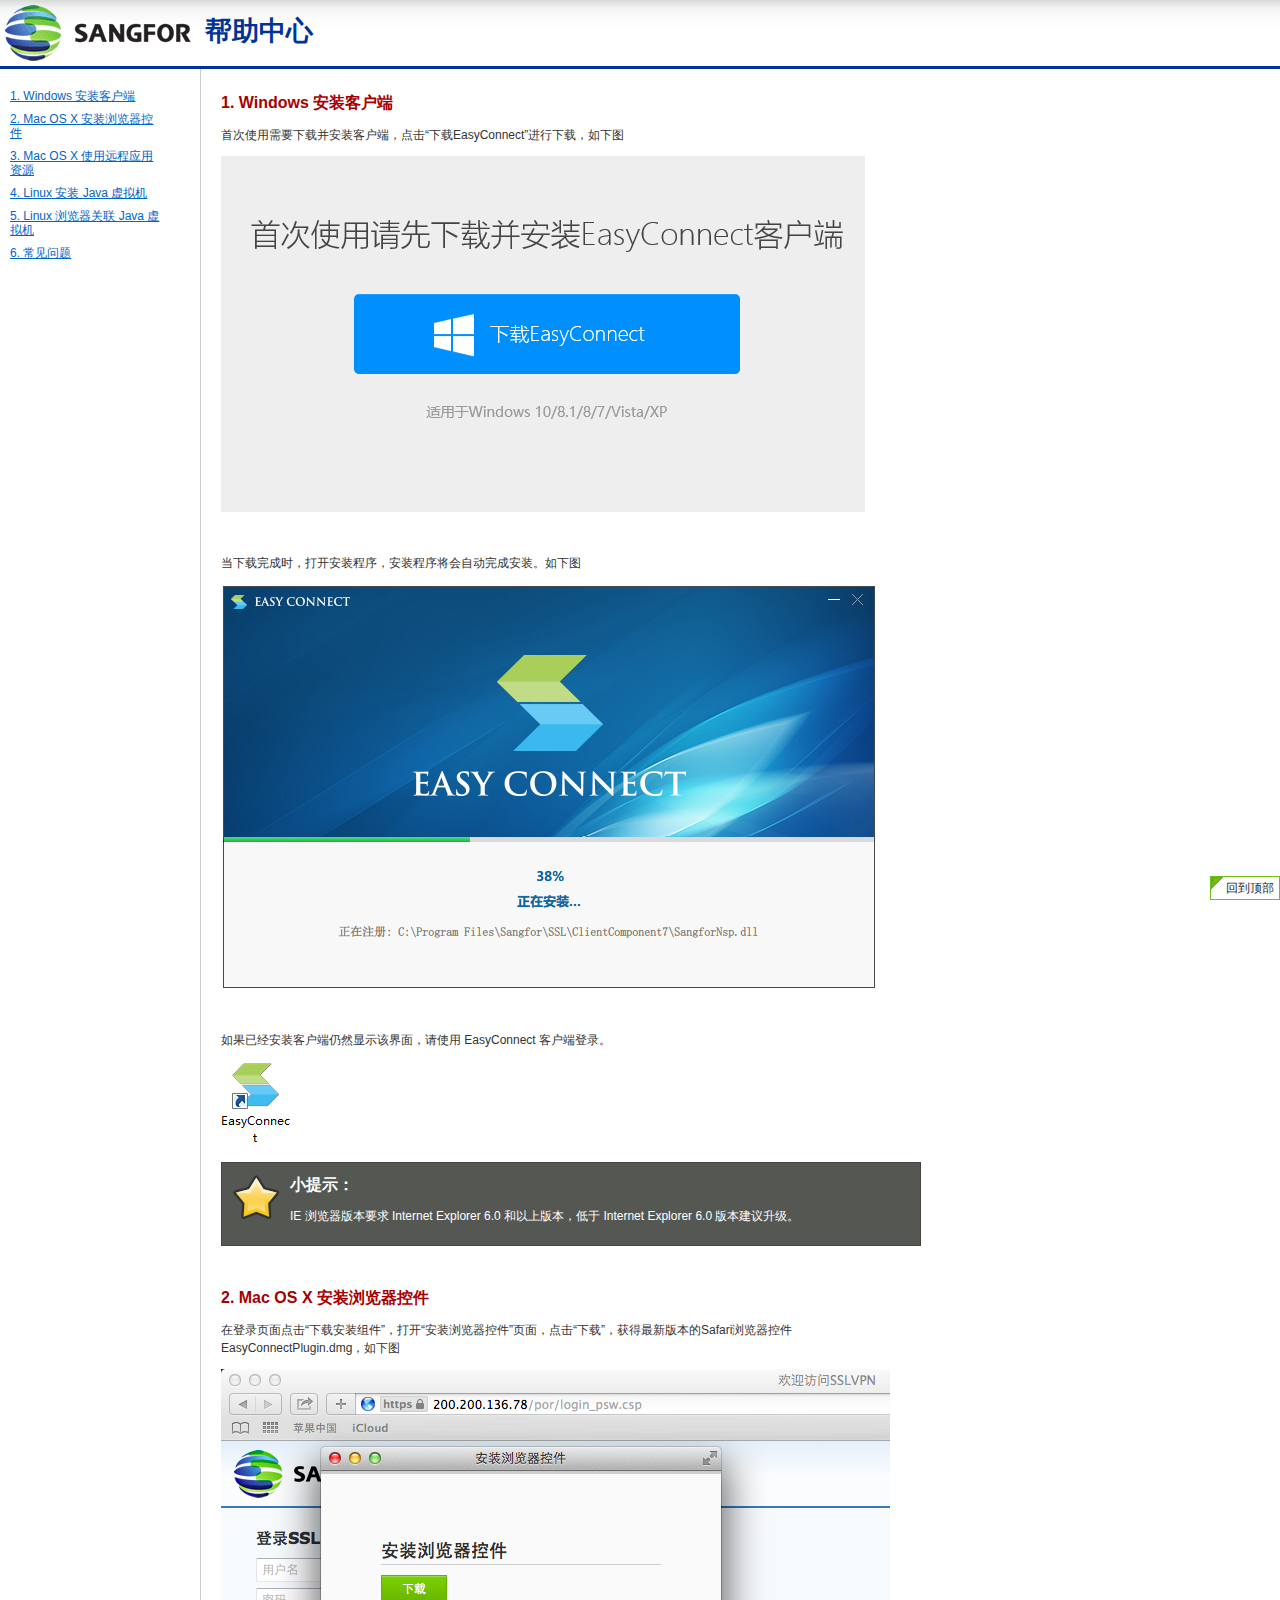
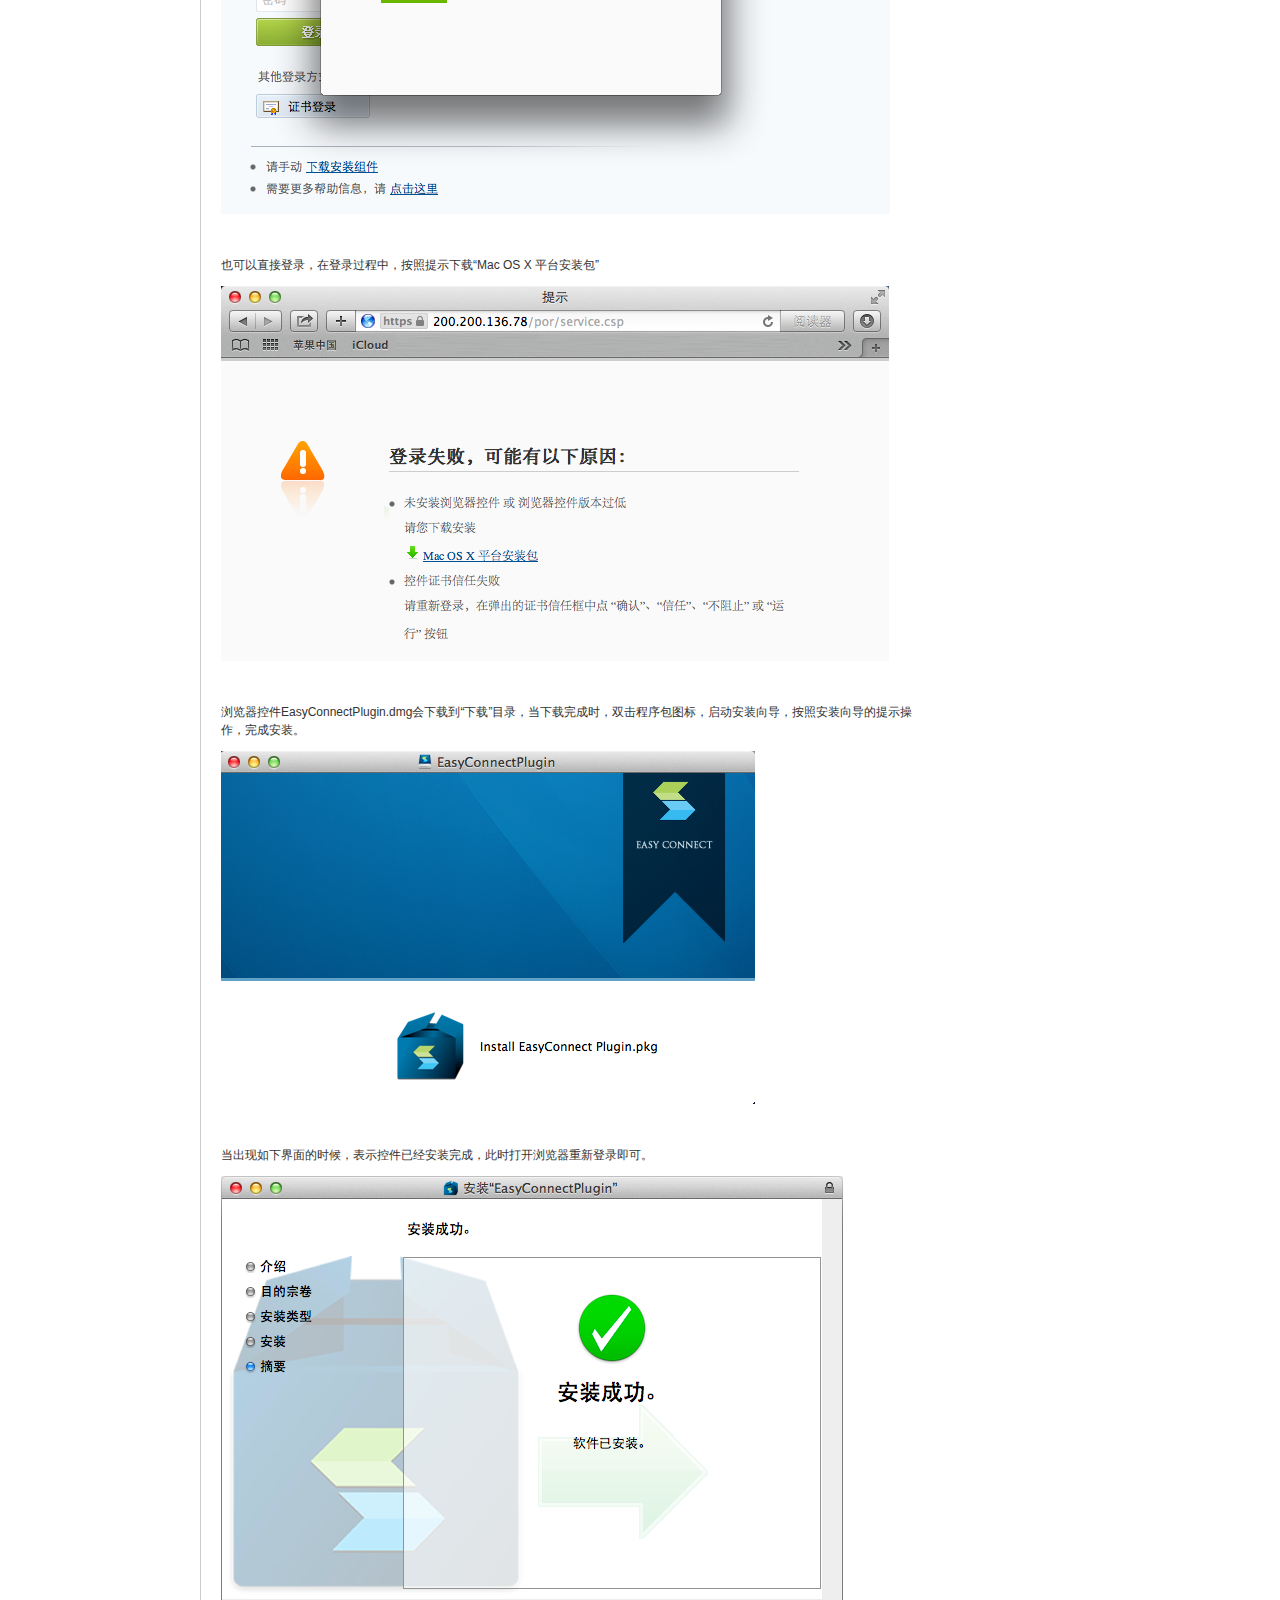
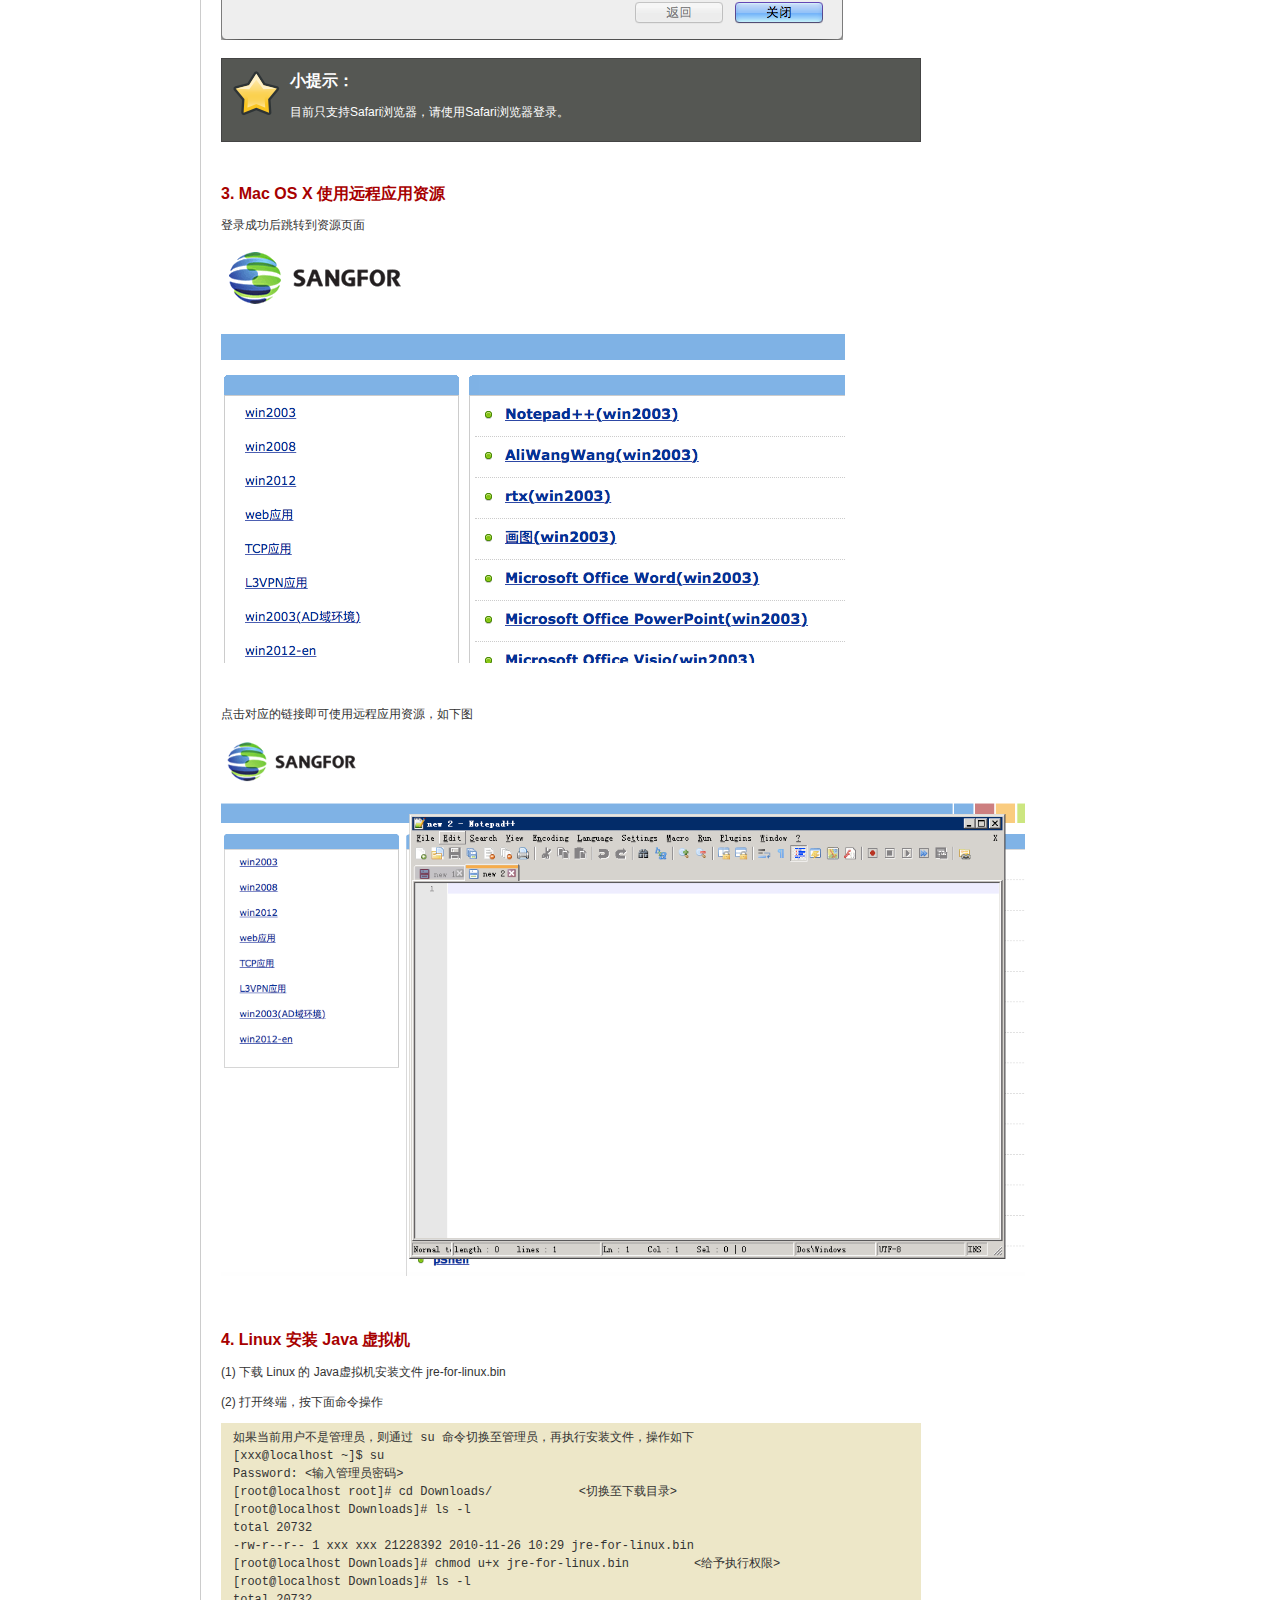
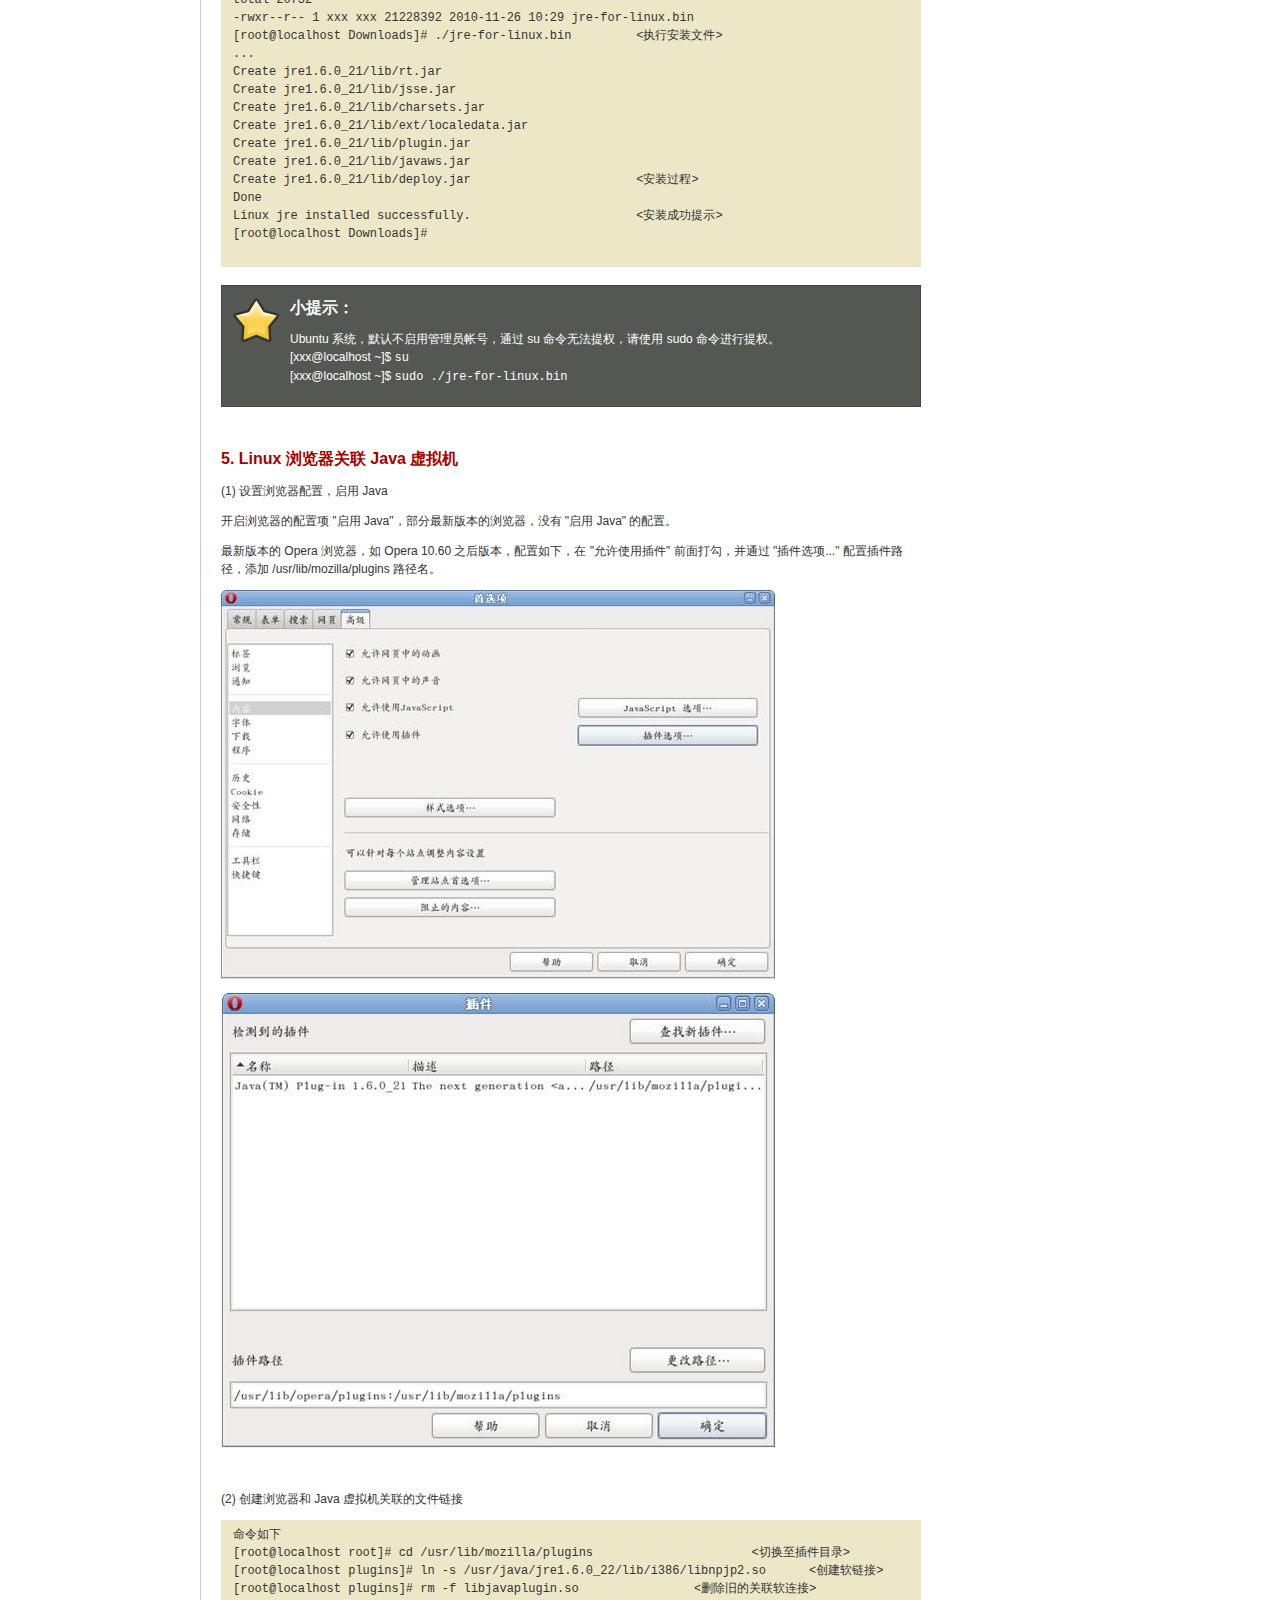
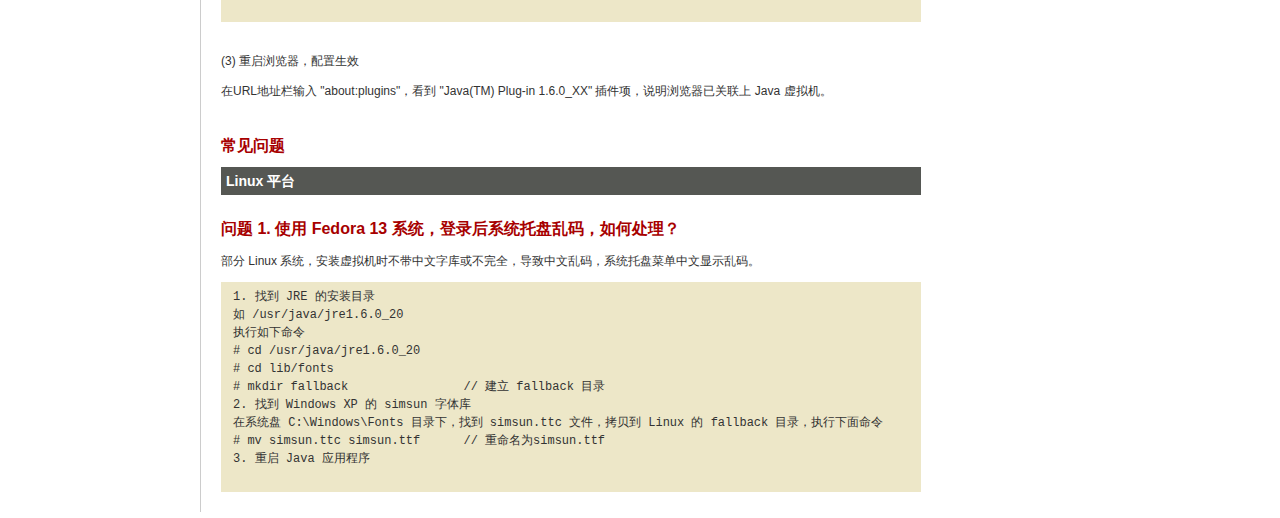
<file: com/help/index.html>
<!DOCTYPE html PUBLIC "-//W3C//DTD XHTML 1.0 Transitional//EN" "http://www.w3.org/TR/xhtml1/DTD/xhtml1-transitional.dtd">
<html xmlns="http://www.w3.org/1999/xhtml" xml:lang="en">

<head>
    <meta http-equiv="Content-Type" content="text/html;charset=UTF-8" />
    <title>帮助中心</title>
    <link rel="stylesheet" type="text/css" href="reset.css" media="all" />
    <link rel="stylesheet" type="text/css" href="style.css" media="all" />
    <script type="text/javascript" src="tool.js"></script>
</head>

<body>
    <div class="header">
        <h1><img src="images/default_logo.gif" alt="" /><span>帮助中心</span><a id="top"></a></h1>
    </div>
    <div id="content">
        <div id="left">
            <dl>
                <dt><a href="#activex_1.1">1. Windows 安装客户端</a></dt>
                <dt><a href="#activex_1.2">2. Mac OS X 安装浏览器控件</a></dt>
                <dt><a href="#mac_resource_1">3. Mac OS X 使用远程应用资源</a></dt>
                <dt><a href="#jre_1.2">4. Linux 安装 Java 虚拟机</a></dt>
                <dt><a href="#jre_2.2">5. Linux 浏览器关联 Java 虚拟机</a></dt>
                <dt><a href="#other">6. 常见问题</a></dt>
            </dl>
        </div>
        <div id="right">
            <div class="section">
                <h2 class="title"><a id="activex_1.1"></a>1. Windows 安装客户端</h2>
                <p>首次使用需要下载并安装客户端，点击“下载EasyConnect”进行下载，如下图</p>
                <div class="figure">
                    <a id="fig-auth-dialog"></a>
                    <div class="figure-contents">
                        <div class="mediaobject">
                            <img src="images/login_win_install.png">
                            <div class="longdesc">
                                <p></p>
                            </div>
                        </div>
                    </div>
                    <h6></h6>
                </div>
                <br>
                <p>当下载完成时，打开安装程序，安装程序将会自动完成安装。如下图</p>
                <div class="figure-contents">
                    <div class="mediaobject">
                        <img src="images/win_install.png">
                        <div class="longdesc">
                            <p></p>
                        </div>
                    </div>
                </div>
                <br>

                <p>如果已经安装客户端仍然显示该界面，请使用 EasyConnect 客户端登录。</p>
                <div class="figure-contents">
                    <div class="mediaobject">
                        <img src="images/win_ec_ico.png">
                        <div class="longdesc">
                            <p></p>
                        </div>
                    </div>
                </div>
                <div class="important">
                    <h2>小提示：</h2>
                    <p>IE 浏览器版本要求 Internet Explorer 6.0 和以上版本，低于 Internet Explorer 6.0 版本建议升级。</p>
                </div>
            </div>
            <div class="section">
                <h2 class="title"><a id="activex_1.2"></a>2. Mac OS X 安装浏览器控件</h2>
                <p>在登录页面点击“下载安装组件”，打开“安装浏览器控件”页面，点击“下载”，获得最新版本的Safari浏览器控件EasyConnectPlugin.dmg，如下图</p>
                <div class="figure">
                    <a></a>
                    <div class="figure-contents">
                        <div class="mediaobject">
                            <img src="images/login.png">
                            <div class="longdesc">
                                <p></p>
                            </div>
                        </div>
                    </div>
                    <h6></h6>
                </div>
                <br>
                <p>也可以直接登录，在登录过程中，按照提示下载“Mac OS X 平台安装包”</p>
                <div class="figure">
                    <a></a>
                    <div class="figure-contents">
                        <div class="mediaobject">
                            <img src="images/install_tip.png">
                            <div class="longdesc">
                                <p></p>
                            </div>
                        </div>
                    </div>
                    <h6></h6>
                </div>
                <br>
                <p>浏览器控件EasyConnectPlugin.dmg会下载到“下载”目录，当下载完成时，双击程序包图标，启动安装向导，按照安装向导的提示操作，完成安装。</p>
                <div class="figure">
                    <a></a>
                    <div class="figure-contents">
                        <div class="mediaobject">
                            <img src="images/install_start.png">
                            <div class="longdesc">
                                <p></p>
                            </div>
                        </div>
                    </div>
                    <h6></h6>
                </div>
                <br>
                <p>当出现如下界面的时候，表示控件已经安装完成，此时打开浏览器重新登录即可。</p>
                <div class="figure">
                    <a></a>
                    <div class="figure-contents">
                        <div class="mediaobject">
                            <img src="images/install_complete.png">
                            <div class="longdesc">
                                <p></p>
                            </div>
                        </div>
                    </div>
                    <h6></h6>
                </div>
                <div class="important">
                    <h2>小提示：</h2>
                    <p>目前只支持Safari浏览器，请使用Safari浏览器登录。</p>
                </div>
            </div>
            <div class="section">
                <h2 class="title"><a id="mac_resource_1"></a>3. Mac OS X 使用远程应用资源</h2>
                <p>登录成功后跳转到资源页面</p>
                <div class="figure">
                    <a></a>
                    <div class="figure-contents">
                        <div class="mediaobject">
                            <img src="images/mac_remote_app.png">
                            <div class="longdesc">
                                <p></p>
                            </div>
                        </div>
                    </div>
                    <h6></h6>
                </div>
                <br>
                <p>点击对应的链接即可使用远程应用资源，如下图</p>
                <div class="figure-contents">
                    <div class="mediaobject">
                        <img src="images/mac_remote_app_open.png">
                        <div class="longdesc">
                            <p></p>
                        </div>
                    </div>
                </div>
                <br>

            </div>
            <div class="section">
                <h2 class="title"><a id="jre_1.2"></a>4. Linux 安装 Java 虚拟机</h2>
                <p>(1) 下载 Linux 的 Java虚拟机安装文件 jre-for-linux.bin</p>
                <p>(2) 打开终端，按下面命令操作</p>
                <pre class="screen">
如果当前用户不是管理员，则通过 su 命令切换至管理员，再执行安装文件，操作如下
[xxx@localhost ~]$ <code class="command">su</code>
Password: &lt;输入管理员密码&gt;
[root@localhost root]# <code class="command">cd Downloads/</code>		&lt;切换至下载目录&gt;
[root@localhost Downloads]# <code class="command">ls -l</code>
total 20732
-rw-r--r-- 1 xxx xxx 21228392 2010-11-26 10:29 jre-for-linux.bin
[root@localhost Downloads]# <code class="command">chmod u+x jre-for-linux.bin </code>	&lt;给予执行权限&gt;
[root@localhost Downloads]# ls -l
total 20732
-rwxr--r-- 1 xxx xxx 21228392 2010-11-26 10:29 jre-for-linux.bin
[root@localhost Downloads]# <code class="command">./jre-for-linux.bin</code>		&lt;执行安装文件&gt;
...
Create jre1.6.0_21/lib/rt.jar
Create jre1.6.0_21/lib/jsse.jar
Create jre1.6.0_21/lib/charsets.jar
Create jre1.6.0_21/lib/ext/localedata.jar
Create jre1.6.0_21/lib/plugin.jar
Create jre1.6.0_21/lib/javaws.jar
Create jre1.6.0_21/lib/deploy.jar			&lt;安装过程&gt;
Done
Linux jre installed successfully.			&lt;安装成功提示&gt;
[root@localhost Downloads]#
				</pre>
                <div class="important">
                    <h2>小提示：</h2>
                    <p>Ubuntu 系统，默认不启用管理员帐号，通过 su 命令无法提权，请使用 sudo 命令进行提权。</p>
                    <p>[xxx@localhost ~]$ <code class="command">su</code></p>
                    <p>[xxx@localhost ~]$ <code class="command">sudo ./jre-for-linux.bin</code></p>
                </div>
            </div>

            <div class="section">
                <h2 class="title"><a id="jre_2.2"></a>5. Linux 浏览器关联 Java 虚拟机</h2>
                <p>(1) 设置浏览器配置，启用 Java
                </p>
                <p>
                    开启浏览器的配置项 "启用 Java"，部分最新版本的浏览器，没有 "启用 Java" 的配置。
                </p>
                <p>
                    最新版本的 Opera 浏览器，如 Opera 10.60 之后版本，配置如下，在 "允许使用插件" 前面打勾，并通过 "插件选项..." 配置插件路径，添加 /usr/lib/mozilla/plugins 路径名。
                </p>
                <div class="figure">
                    <a></a>
                    <div class="figure-contents">
                        <div class="mediaobject">
                            <img src="images/linux_opera_jre_plugin_1.jpg">
                            <div class="longdesc">
                                <p></p>
                            </div>
                        </div>
                    </div>
                    <h6></h6>
                </div>
                <div class="figure">
                    <a></a>
                    <div class="figure-contents">
                        <div class="mediaobject">
                            <img src="images/linux_opera_jre_plugin_2.jpg">
                            <div class="longdesc">
                                <p></p>
                            </div>
                        </div>
                    </div>
                    <h6></h6>
                </div>
                <br>
                <p>(2) 创建浏览器和 Java 虚拟机关联的文件链接
                </p>
                <pre class="screen">
命令如下
[root@localhost root]# <code class="command">cd /usr/lib/mozilla/plugins</code>		 	&lt;切换至插件目录&gt;
[root@localhost plugins]# <code class="command">ln -s /usr/java/jre1.6.0_22/lib/i386/libnpjp2.so</code>	&lt;创建软链接&gt;
[root@localhost plugins]# <code class="command">rm -f </code><code class="command">libjavaplugin.so</code>		&lt;删除旧的关联软连接&gt;
			</pre>
                <br>
                <p>
                    (3) 重启浏览器，配置生效
                </p>
                <p>
                    在URL地址栏输入 "about:plugins"，看到 "Java(TM) Plug-in 1.6.0_XX" 插件项，说明浏览器已关联上 Java 虚拟机。
                </p>
            </div>
            <div class="section">
                <h2 class="title"><a id="other"></a>常见问题</h2>
            </div>
            <div class="qabar">Linux 平台</div>
            <div class="section">
                <h2 class="title">问题 1. 使用 Fedora 13 系统，登录后系统托盘乱码，如何处理？</h2>
                <p>部分 Linux 系统，安装虚拟机时不带中文字库或不完全，导致中文乱码，系统托盘菜单中文显示乱码。</p>
                <pre class="screen">
1. 找到 JRE 的安装目录
如 /usr/java/jre1.6.0_20
执行如下命令
# cd /usr/java/jre1.6.0_20
# cd lib/fonts
# mkdir fallback		// 建立 fallback 目录
2. 找到 Windows XP 的 simsun 字体库
在系统盘 C:\Windows\Fonts 目录下，找到 simsun.ttc 文件，拷贝到 Linux 的 fallback 目录，执行下面命令
# mv simsun.ttc simsun.ttf 	// 重命名为simsun.ttf
3. 重启 Java 应用程序
			</pre>
            </div>
            <div class="foot"></div>
        </div>
    </div>
    <a id="returnTop" href="#top">回到顶部</a>
</body>

</html>
</file>
<file: com/help/style.css>
body {
	    color: #333333;
	    font-family: "liberation sans", "Myriad ", "Bitstream Vera Sans", "Lucida Grande", verdana, "Luxi Sans", "Trebuchet MS", helvetica, verdana, arial, sans-serif;
	    font-size: 12px;
	    line-height: 150%;
	}

	body {
	    background: url(images/bg_fade.jpg) repeat-x;
	}

	h1,
	h2,
	h3,
	h4,
	h5,
	h6 {
	    color: #A70000;
	    font-family: helvetica, verdana, arial, sans-serif;
	    line-height: 130%;
	}

	.section {
	    padding-top: 2em;
	}

	.section p {
	    margin-top: 12px;
	    margin-bottom: 12px;
	}

	.section img {
	    display: block;
	}

	/*section Ϊ��Ķ�������*/

	.term {
	    font-weight: bold;
	}

	.command {
	    font-family: monospace !important;
	}

	/*���ò���*/

	.command .replaceable {
	    color: #555555;
	}

	/*����ֵ*/

	code {
	    white-space: nowrap;
	}

	/*�����ǩ*/

	.screen {
	    background-color: #EDE7C8;
	    color: #333333;
	    margin: 0;
	    padding: 0.5em 1em;
	}

	/*��������*/

	pre {
	    background-color: #F7F2D0;
	    color: #333333;
	    display: block;
	    overflow: auto;
	    -moz-border-radius: 11px 11px 11px 11px;
	}

	div.note,
	div.tip,
	div.important,
	div.warning {
	    background-position: 10px 10px;
	    background-repeat: no-repeat;
	    background-color: #555753;
	    border: 1px solid #444444;
	    color: white;
	    margin-bottom: 1.5em;
	    padding: 1em 1em 20px;
	    margin-top: 1.5em;
	}

	div.note h2,
	div.note p,
	div.tip h2,
	div.tip p,
	div.caution p,
	div.warning h2,
	div.warning p,
	div.important h2,
	.important p {
	    margin: 0;
	    padding: 0 0 0 56px;
	}

	div.note h2,
	div.tip h2,
	div.important h2,
	div.warning h2 {
	    color: #fff;
	    font-size: 1.3em;
	    height: 32px;
	}

	div.note a:visited,
	div.tip a:visited,
	div.important a:visited,
	div.warning a:visited,
	div.note a:link,
	div.tip a:link,
	div.important a:link,
	div.caution a:link,
	div.warning a:link {
	    color: #F7F2D0;
	}

	div.important {
	    background-image: url("images/important.png");
	}

	/*����Ϊ��������ʾ����Ҫ���������Ϣ*/

	.qabar {
	    background-color: #555753;
	    font-size: 14px;
	    color: #fff;
	    padding: 5px;
	    margin-top: 10px;
	    font-weight: bold;
	}

	.foot {
	    height: 20px;
	}

	.header {
	    border-bottom: 3px solid #003399;
	    padding: 5px;
	}

	.header h1 {
	    position: relative;
	}

	.header h1 span {
	    position: absolute;
	    left: 200px;
	    top: 15px;
	    font-size: 1.5em;
	    color: #003399;
	}

	#left {
	    float: left;
	    width: 150px;
	    display: block;
	    padding-left: 10px;
	    padding-top: 20px;
	}

	#left a {
	    color: #0066CC;
	    text-decoration: underline;
	}

	#left dt {
	    line-height: 1.2em;
	    margin-bottom: 0.7em;
	}

	#left dd {
	    margin: 0 0 0 2em;
	    padding-top: 0;
	}

	#right {
	    margin-left: 200px;
	    width: 700px;
	    border-left: solid 1px #ccc;
	    padding-left: 20px;
	}

	#returnTop {
	    background: #fff url("images/r_top.gif") no-repeat 0 0;
	    position: fixed;
	    bottom: 0px;
	    right: 0px;
	    color: #282828;
	    padding: 2px 5px 2px 15px;
	    cursor: pointer;
	    border: solid 1px #71C113;
	    _position: absolute;
	}

	#returnTop:hover {
	    color: #ccc
	}
</file>
